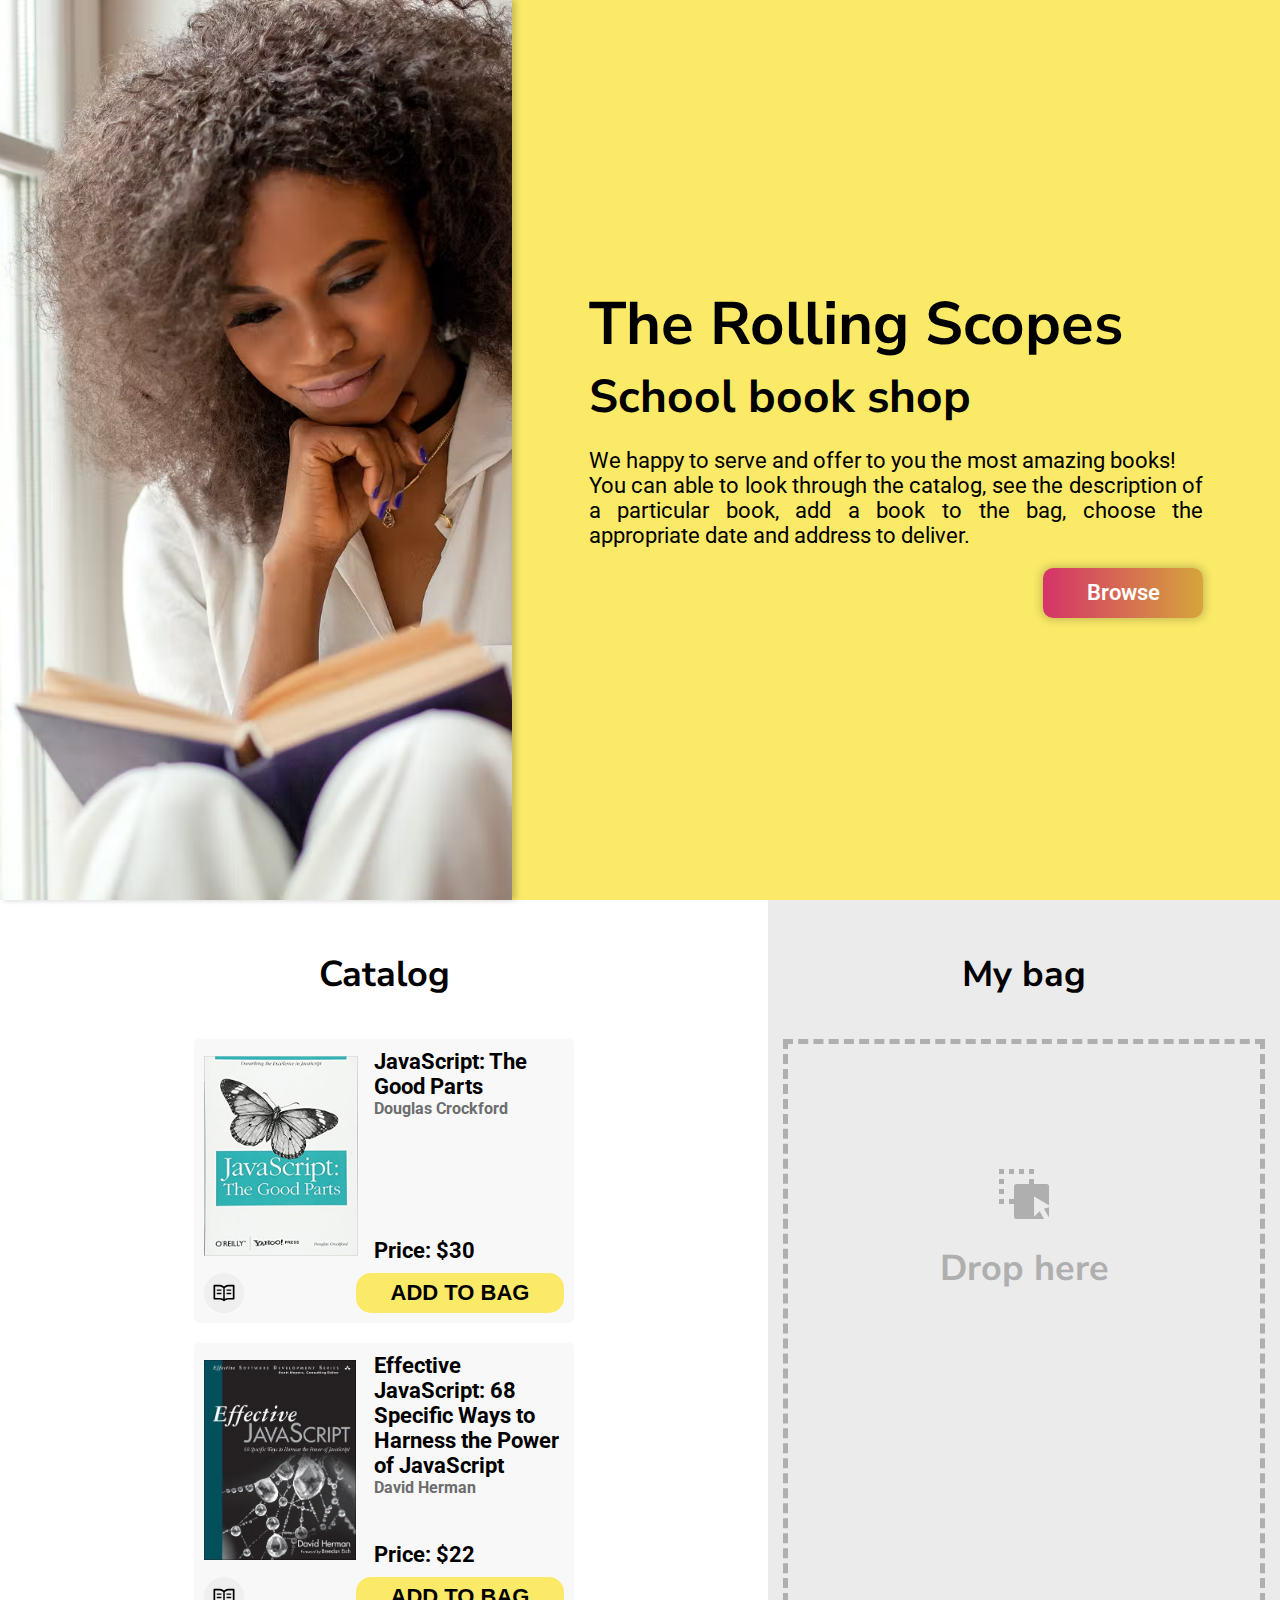
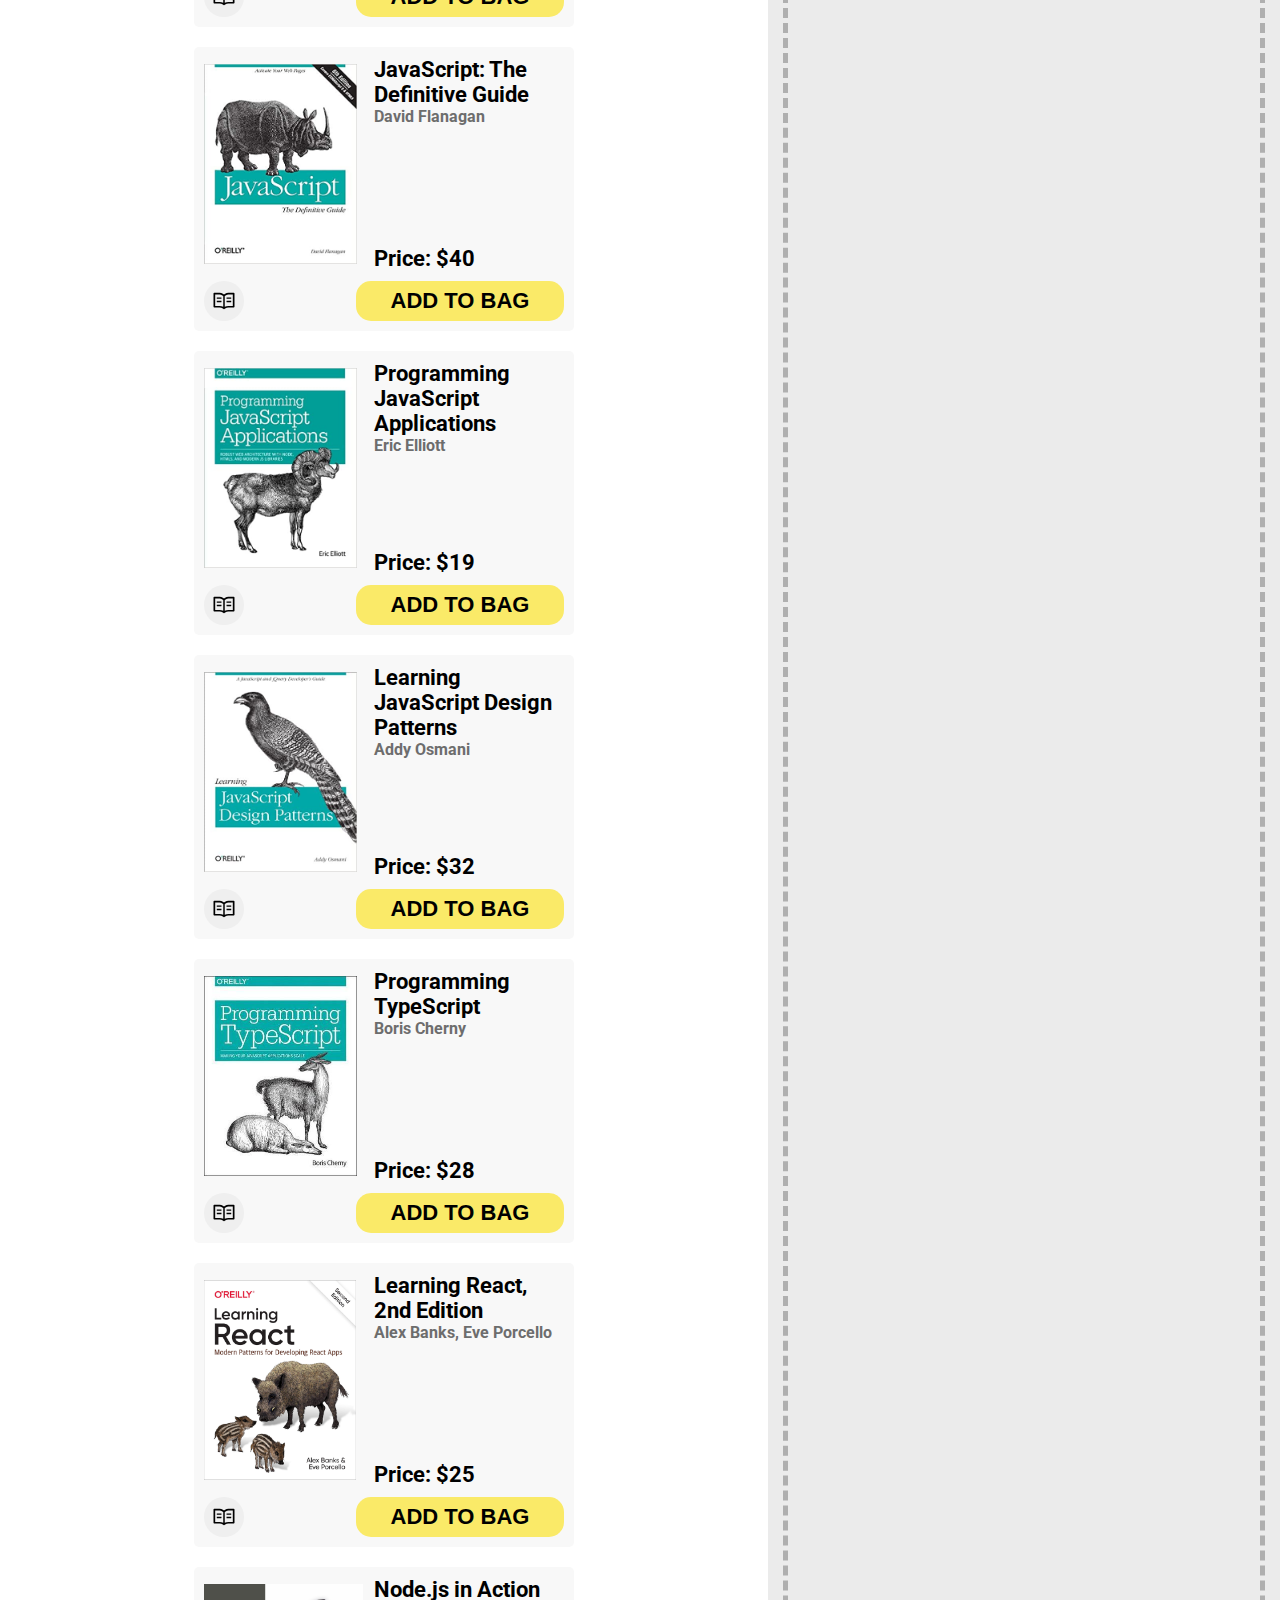
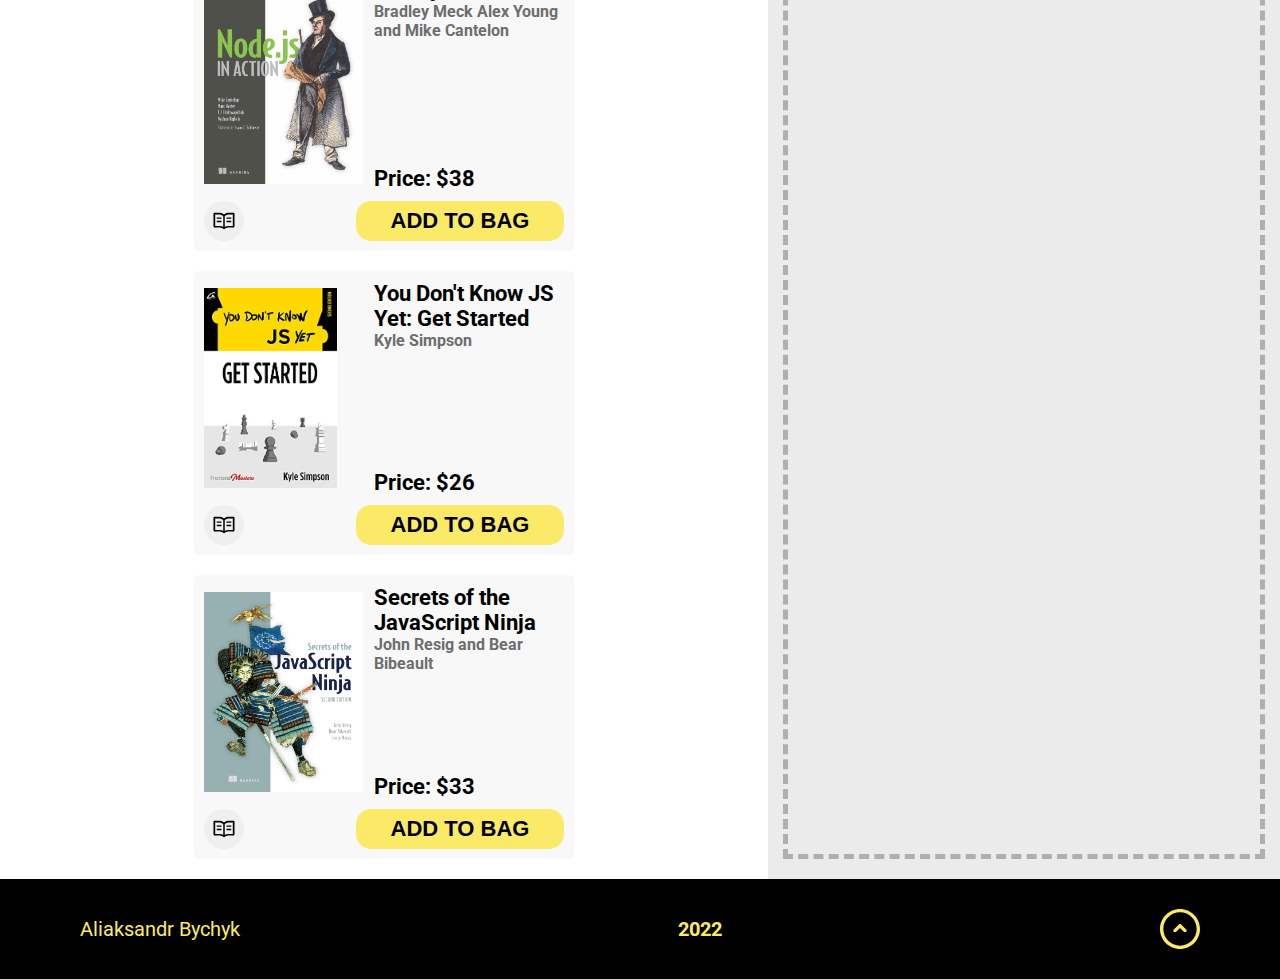
<file: index.html>
<!DOCTYPE html>
<html lang="en" data-page="main">
<head>
  <meta charset="UTF-8">
  <meta http-equiv="X-UA-Compatible" content="IE=edge">
  <meta name="viewport" content="width=device-width, initial-scale=1.0">
  <link rel="stylesheet" href="styles/styles.css">
  <link rel="shortcut icon" href="assets/svg/favicon.svg" type="image/x-icon">
  <script type="module" src="scripts/index.js"></script>
  <title>Book shop</title>
</head>
<body>
</body>
</html>
</file>
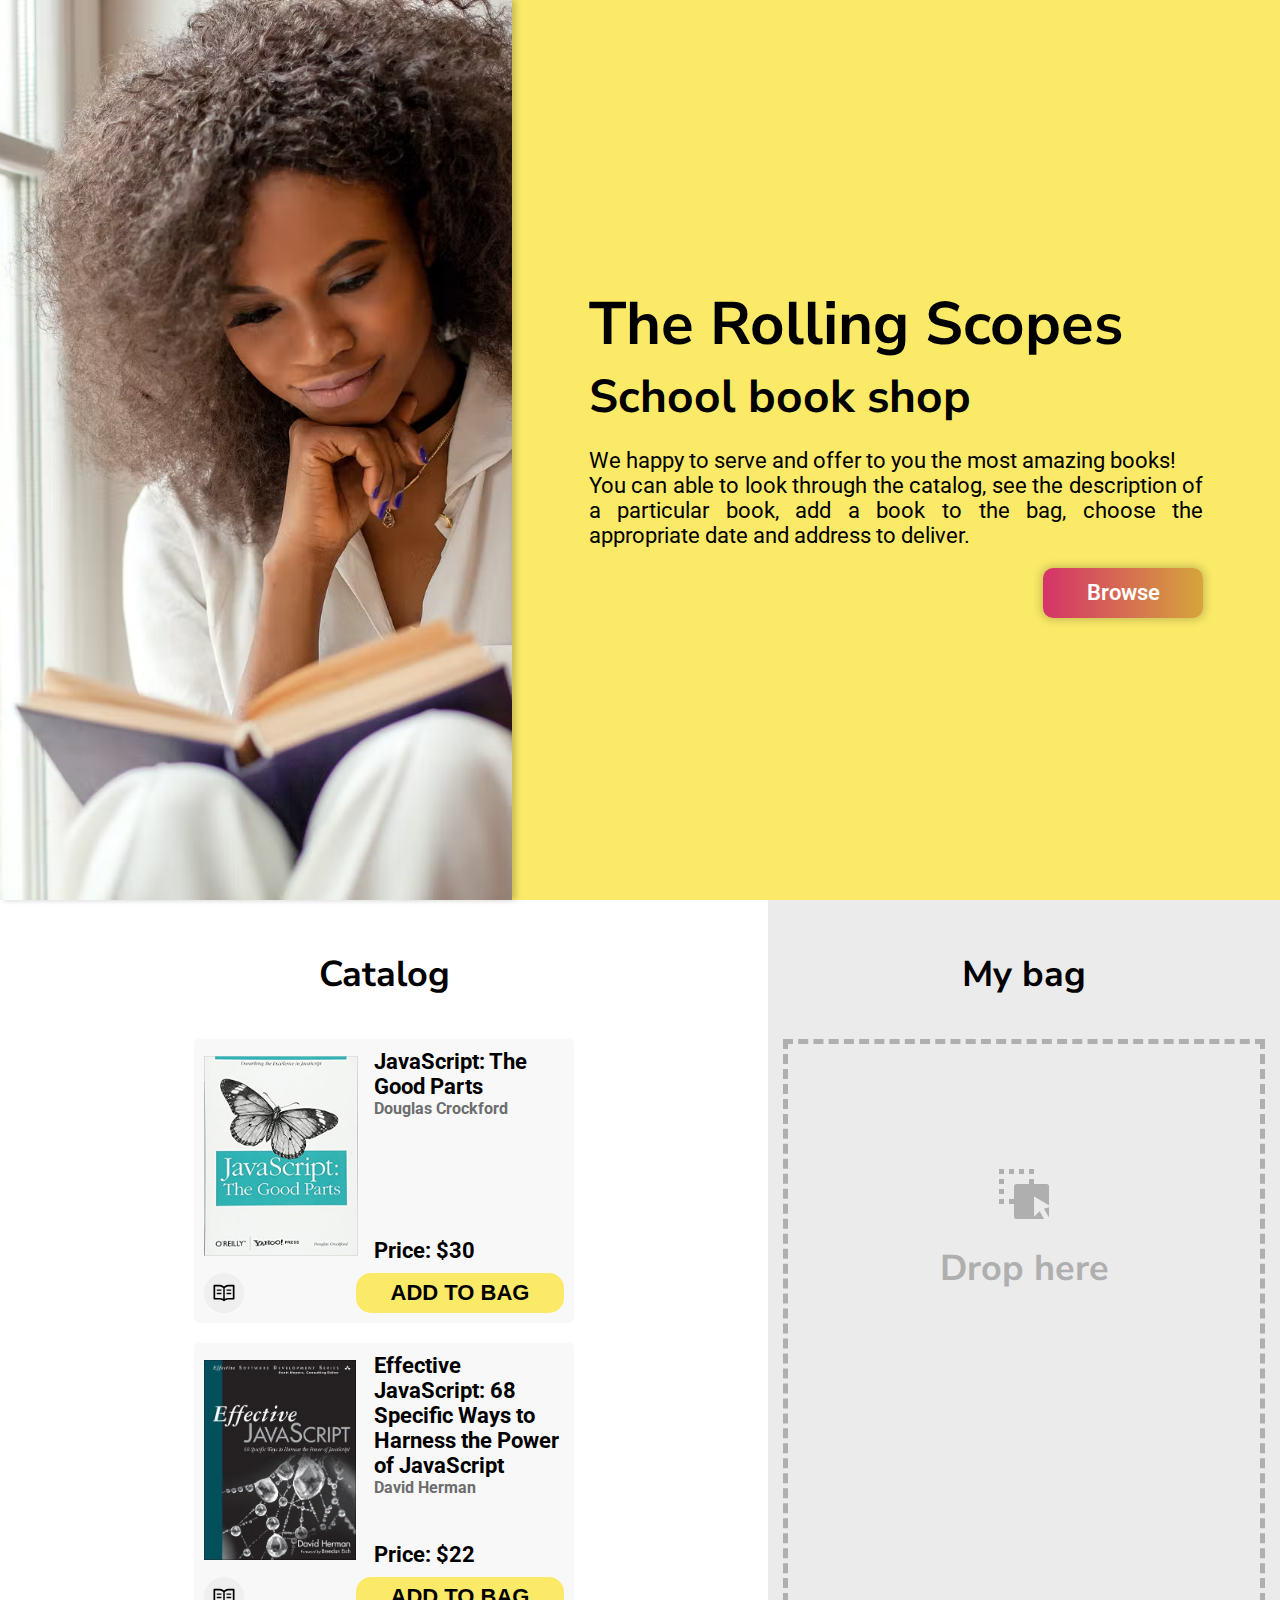
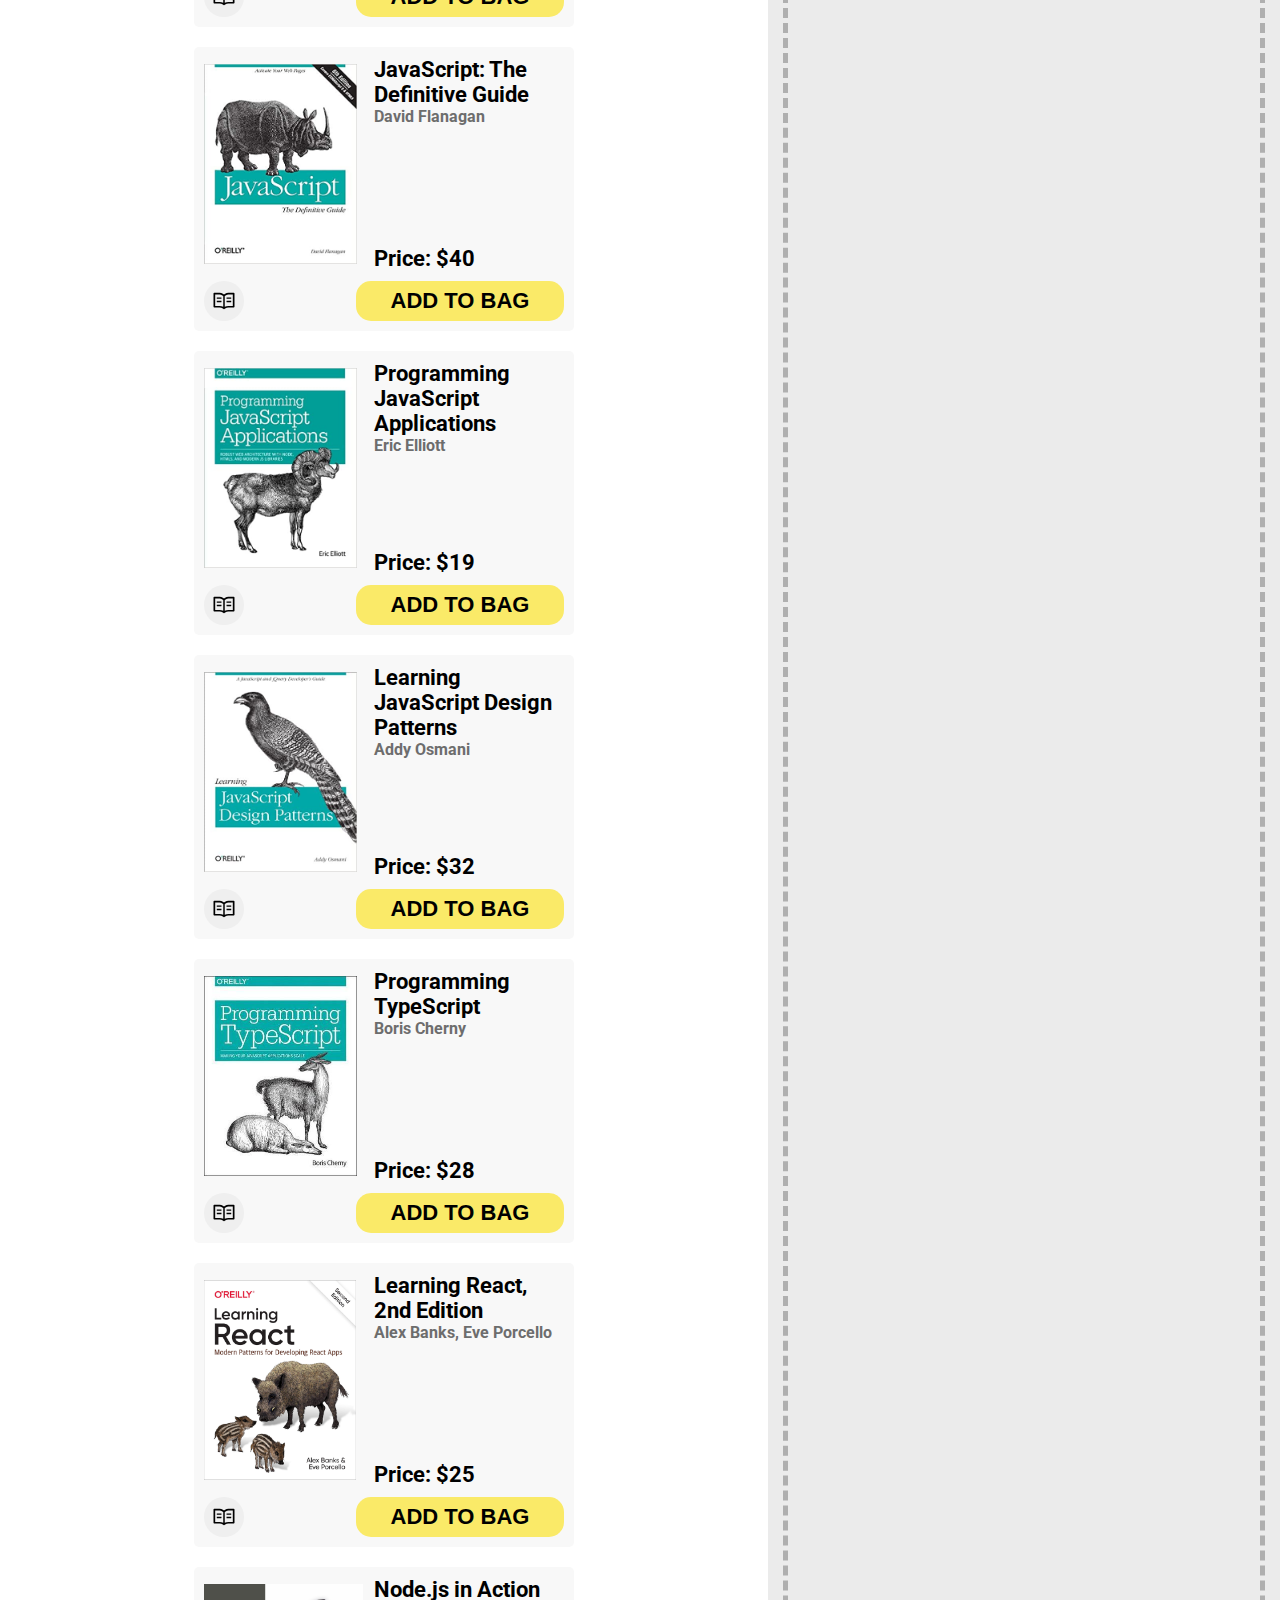
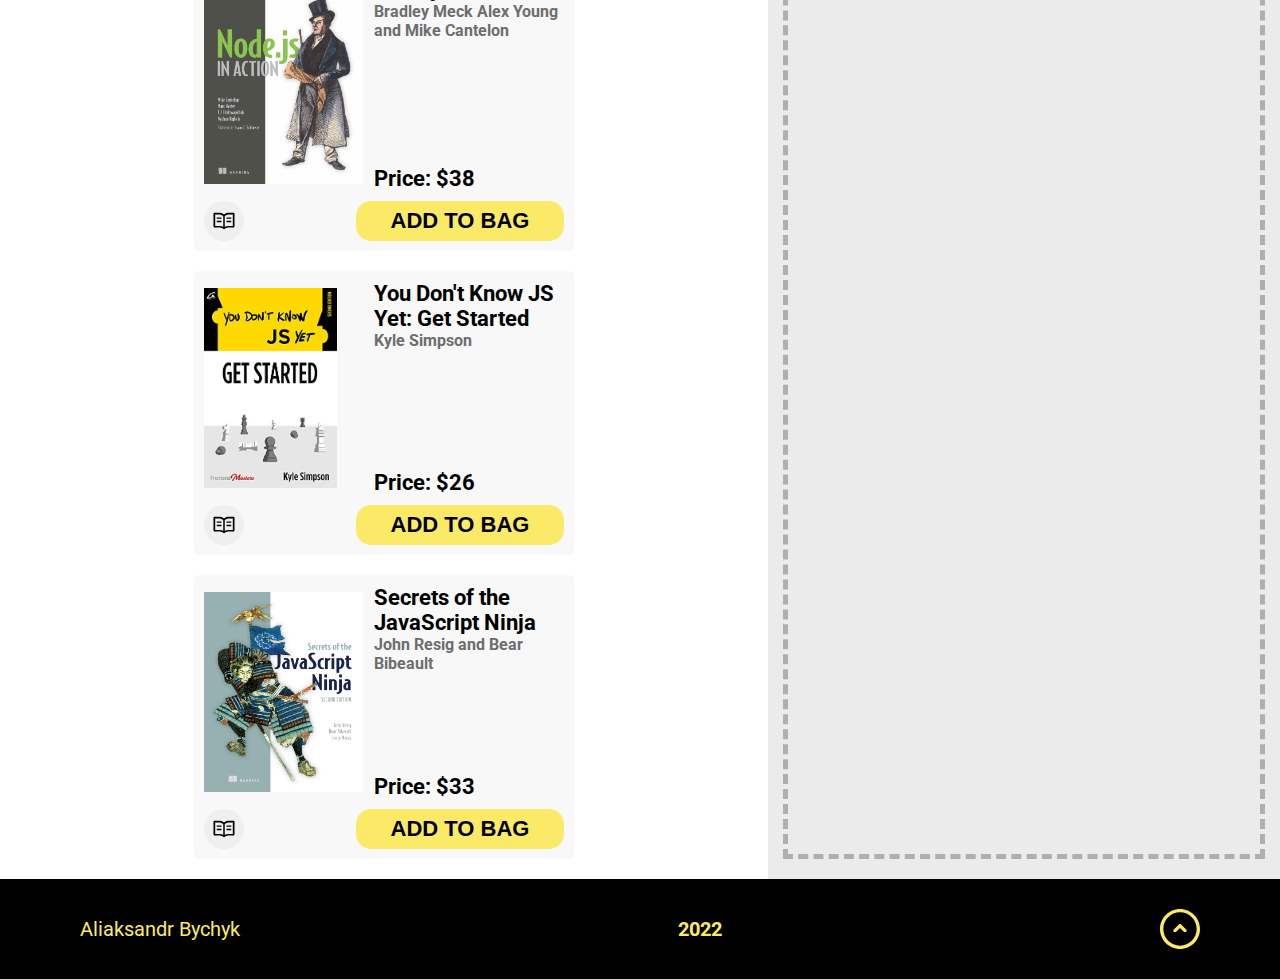
<file: checkout.html>
<!DOCTYPE html>
<html lang="en" data-page="checkout">
  <head>
    <meta charset="UTF-8">
    <meta http-equiv="X-UA-Compatible" content="IE=edge">
    <meta name="viewport" content="width=device-width, initial-scale=1.0">
    <link rel="stylesheet" href="styles/styles.css">
    <link rel="shortcut icon" href="assets/svg/favicon-payment.svg" type="image/x-icon">
    <script type="module" src="scripts/index.js"></script>
    <title>RS Payment</title>
  </head>
<body>
</body>
</html>
</file>
<file: styles/styles.css>
@import url('https://fonts.googleapis.com/css2?family=Nunito+Sans:ital,wght@0,200;0,300;0,400;0,600;0,700;0,800;0,900;1,200;1,300;1,400;1,600;1,700;1,800;1,900&display=swap');
@import url('https://fonts.googleapis.com/css2?family=Roboto:ital,wght@0,100;0,300;0,400;0,500;0,700;0,900;1,100;1,300;1,400;1,500;1,700;1,900&display=swap');
@import url('section-header.css');
@import url('section-catalog.css');
@import url('catalog-card.css');
@import url('cart-card.css');
@import url('section-footer.css');
@import url('popup.css');

@import url('checkout.css');
* {
  margin: 0;
}
html {
  height: 100%;
  scroll-behavior: smooth;
}
body {
  display: flex;
  flex-direction: column;
  height: 100%;
}
main {
  flex: 1 0 auto;
}
</file>
